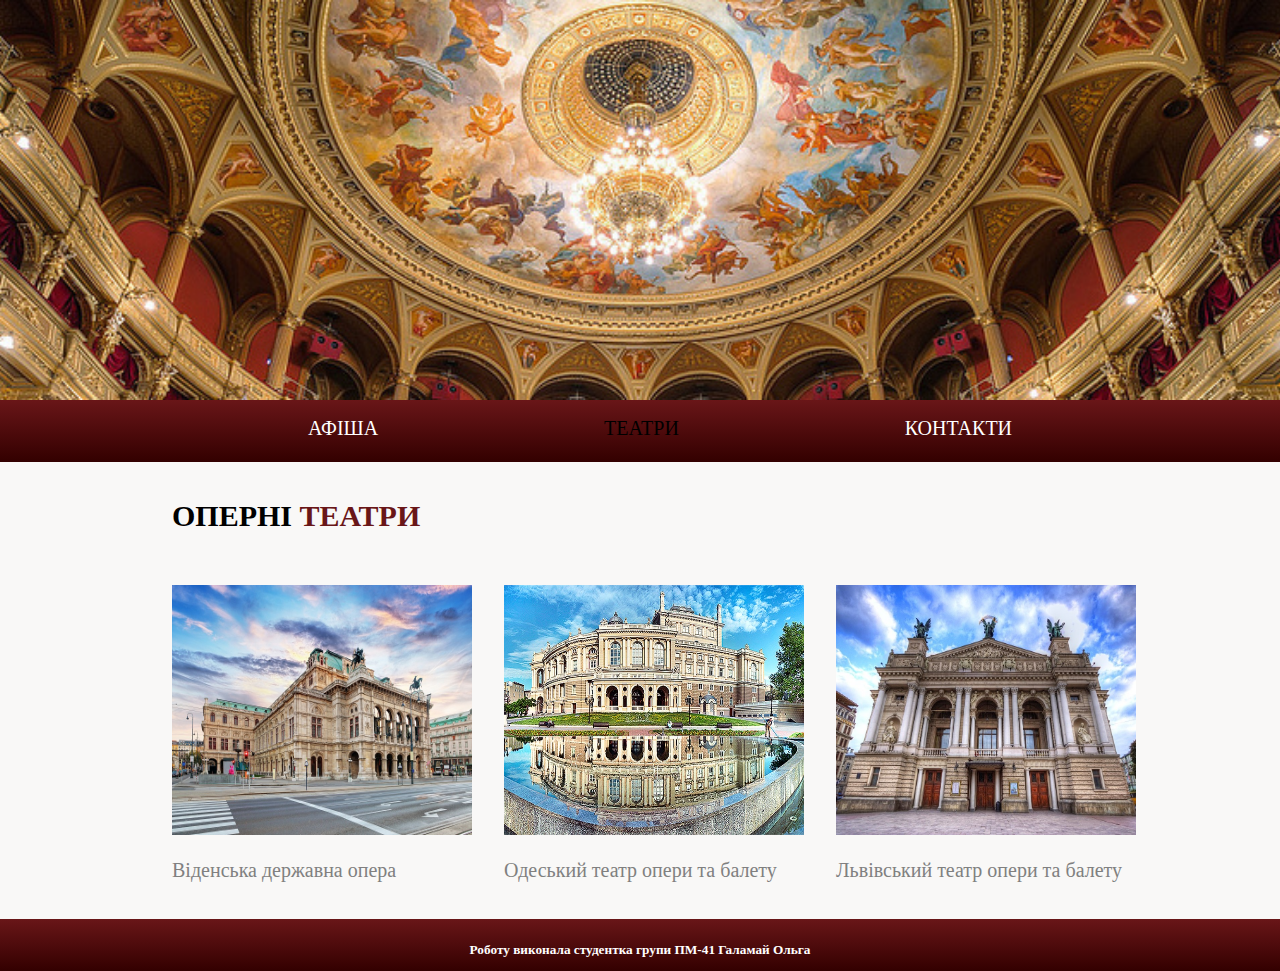
<file: lab 1 it/index.html>
<!DOCTYPE html>
<html lang="en">
<head>
    <meta charset="UTF-8">
    <link rel="stylesheet" href="css/style.css">
    <title>Document</title>  
    <style>
		
	</style> 
</head>
<body>


    <header>
        <div class='container'>
            
           
        </div>
    </header>

    <nav id='first'>
        <div class='container'>
            <ul class='menu'>

                <li>
                    <a href="indexanew.html"> афіша</a>
                </li>
                <li>
                    <a href=""> <font color='black'> театри </font> </a>
                </li>
                <li>
                    <a href="indexabout.html">контакти </a>
                </li>

            </ul>
        </div>
    </nav>



    <main id='table'>
        <div class='container'>

            <table>
                <tr>
                    <th colspan="3">
                     <h1>оперні <font color="#691618"> театри</font></h1>  
                   

                    </th>
                </tr>
                <tr valign="top">


                       <td>
                        <a href="indexlviden.html">
                           <img src="img/viden.jpg" alt="" style="width: 300px; height: 250px">
                            <p>
                               Віденська державна опера
                            </p>
                        </a>
                    </td>
                    
                    
                    <td>
                        <a href="indexodessa.html">
                         <img src="img/operodessa.jpg" alt="" style="width: 300px; height: 250px">
                     <p> Одеський театр опери та балету  </p>
                    
                    </a>
                    </td>
                    
                    <td>
                        <a href="indexlviv.html">
                           <img src="img/object_20170708_020345.jpg" alt="" style="width: 300px; height: 250px">
                            <p>
                              
                             Львівський театр опери та балету  
                            </p> 
                        </a>
                    </td>

                
                </tr>

               
            </table>
        </div>

    </main>

    <footer>
    <div class='container'>
    <h5>Роботу виконала студентка групи ПМ-41 Галамай Ольга</h5>
		</div>
    </footer>

</body>
</html>
</file>
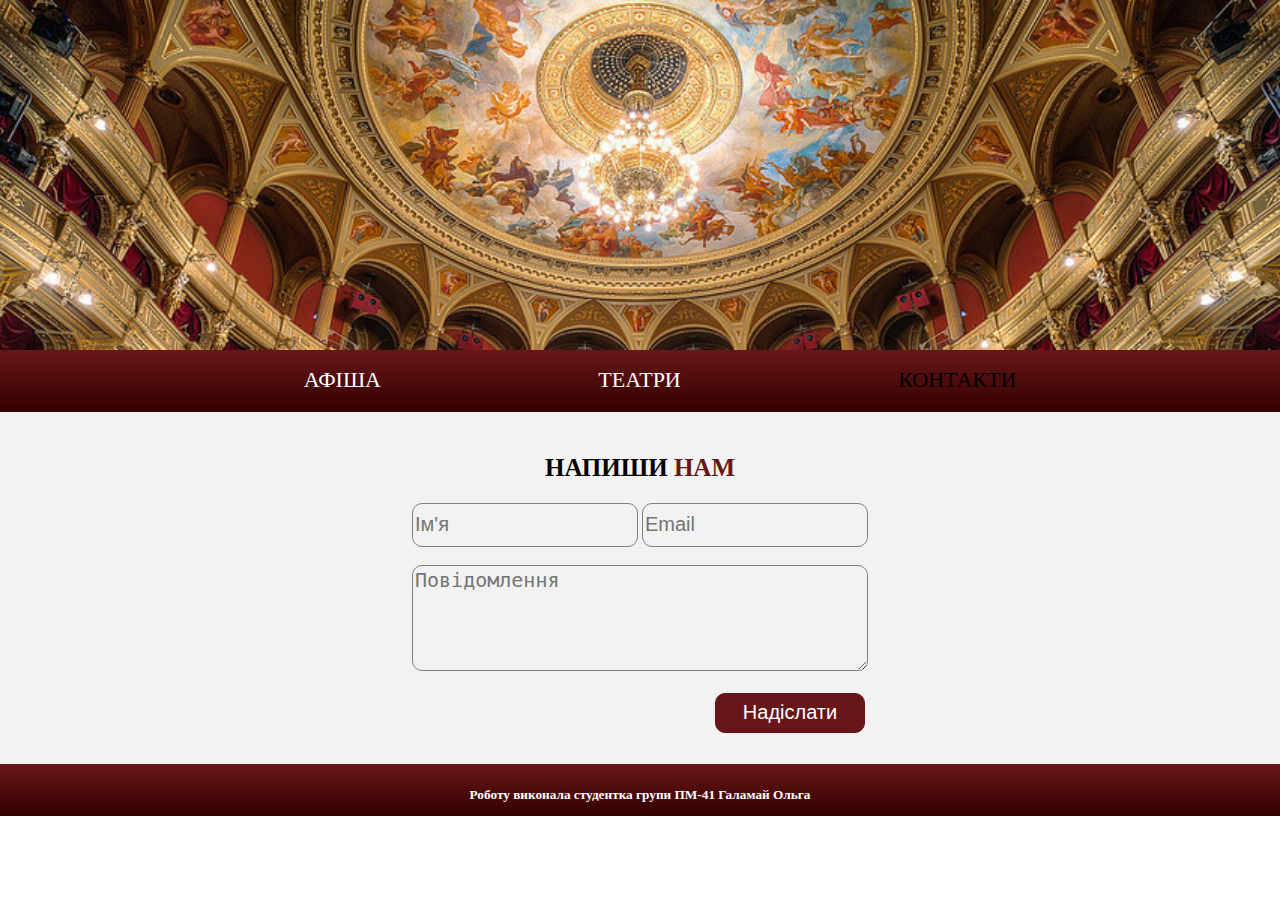
<file: lab 1 it/indexabout.html>
<!DOCTYPE html>
<html lang="en">

<head>
	<meta charset="UTF-8">
	<link rel="stylesheet" href="css/styleabout.css">
	<title>Document</title>
</head>

<body>


	<header>
		<div class='container'>


		</div>
	</header>

	<nav id='first'>
		<div class='container'>
			<ul class='menu'>

				<li>
					<a href="indexanew.html">афіша</a>
				</li>
				<li>
					<a href="index.html">
                        театри
                    </a>
				</li>
				<li>
					<a href="">
						<font color='black'>контакти</font>
					</a>
				</li>

			</ul>
		</div>
	</nav>


	<main>
		<section id='input'>
			<div class='container'>
			<div id="div2">
					<h2>
					НАПИШИ
					<font color='#691618'>НАМ</font>

				</h2>
				<div>
					<input class="name" type="text"  placeholder="Ім'я">

					<input class="name" type="text" placeholder="Email" >
					<br> <br>
					<textarea name="" id="send" placeholder="Повідомлення"></textarea>

					<br> <br>
					<input class="button" type="button" value="Надіслати">

				</div>
	
			</div>
			</div>

		</section>
	</main>
	<footer>
		<div class='container'>
			<h5>Роботу виконала студентка групи ПМ-41 Галамай Ольга</h5>
		</div>
	</footer>

</body>

</html>
</file>
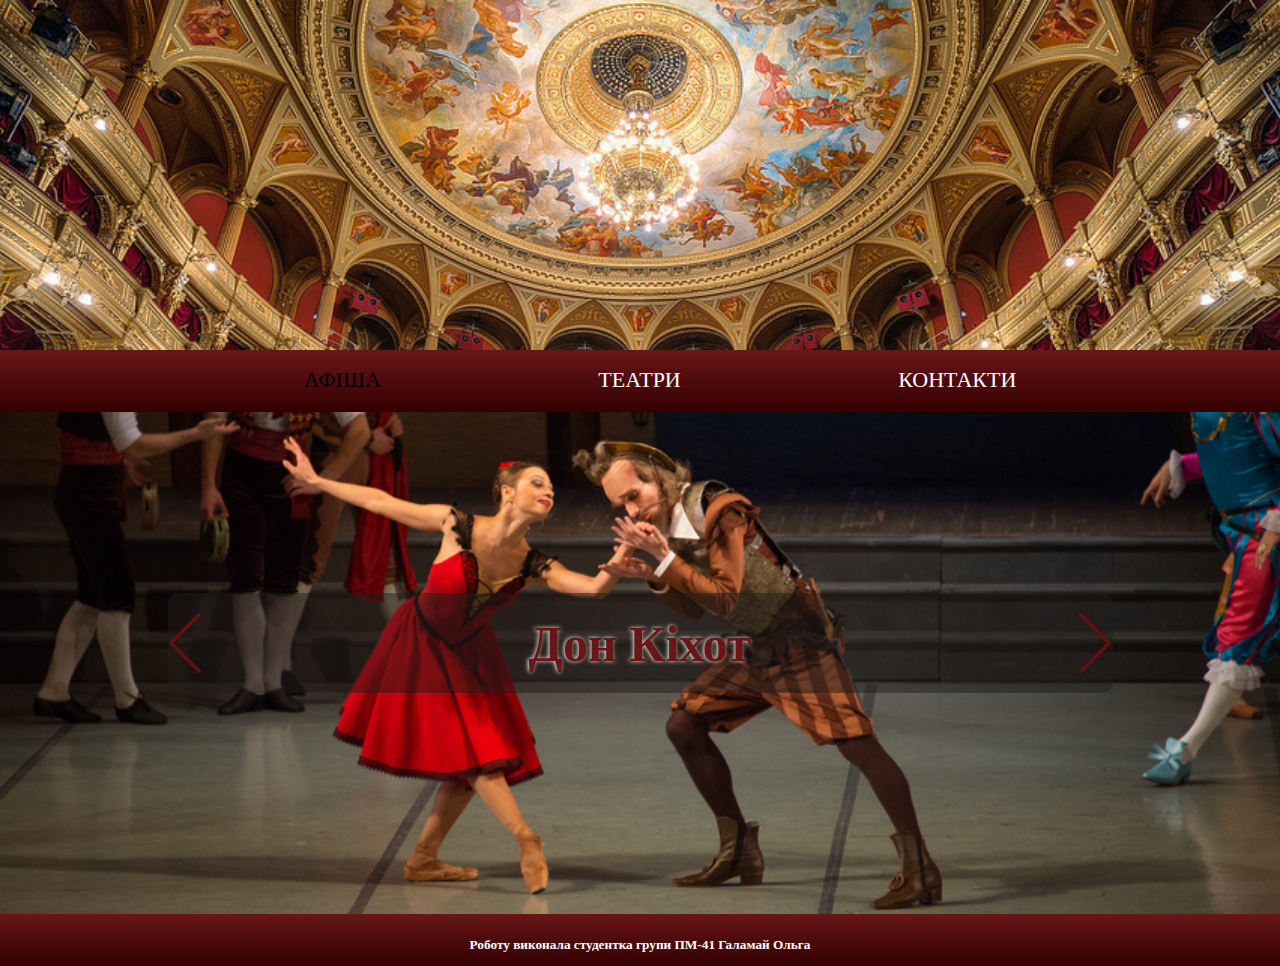
<file: lab 1 it/indexanew.html>
<!DOCTYPE html>
<html lang="en">

<head>
	<meta charset="UTF-8">
	<link rel="stylesheet" href="css/styleanew.css">
	<title>Document</title>
</head>

<body>


	<header>
		<div class='container'>


		</div>
	</header>

	<nav id='first'>
		<div class='container'>
			<ul class='menu'>

				<li>
					<a href="">
						<font color='black'>афіша </font>
					</a>
				</li>
				<li>
					<a href="index.html">
                     театри
                    </a>
				</li>
				<li>
					<a href="indexabout.html">
						контакти
					</a>
				</li>

			</ul>
		</div>
	</nav>

	<main>
		<section id='input'>
			<div id="textbg"></div>
			<div class='container'>

				<div id="div2">

					<img src="img/back.png" alt="" id="back">

					<h2 id="text">
						Дон Кіхот
					</h2>


					<img src="img/next.png" alt="" id="next">


				</div>
			</div>

		</section>
	</main>

	<footer>
		<div class='container'>
			<h5>Роботу виконала студентка групи ПМ-41 Галамай Ольга</h5>
		</div>
	</footer>
	<script src="js/main.js"></script>
</body>

</html>
</file>
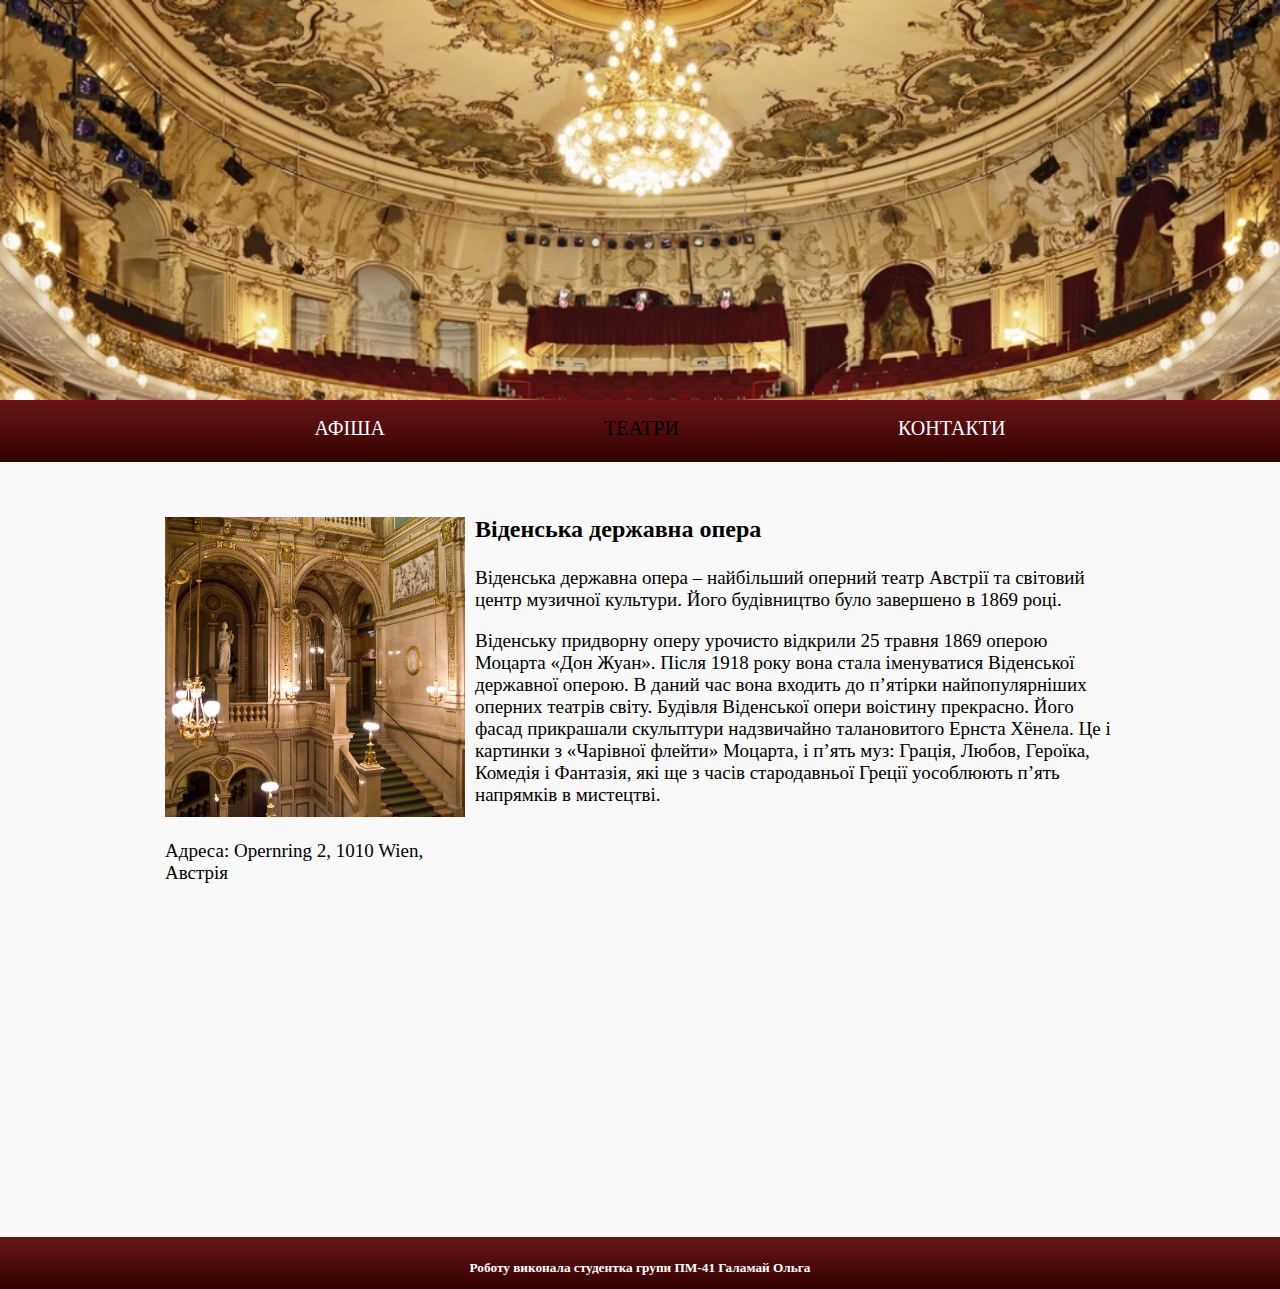
<file: lab 1 it/indexlviden.html>
<!DOCTYPE html>
<html lang="en">

<head>
	<meta charset="UTF-8">
	<link rel="stylesheet" href="css/stylelviden.css">
	<title>Document</title>
</head>

<body>


	<header>
		<div class='container'>


		</div>
	</header>

	<nav id='first'>
		<div class='container'>
			<ul class='menu'>

				<li>
					<a href="indexanew.html">афіша</a>
				</li>
				<li>
					<a href="index.html">
						<font color='black'> театри </font>
					</a>
				</li>
				<li>
					<a href="indexabout.html"> контакти</a>
				</li>
			</ul>
		</div>
	</nav>



	<main id='second'>
		<div class='container'>
			<div id="somediv">
				<div id="emblem">
					<img src="img/Viennaopera.jpg" alt="" style="height: 300px; width: 300px">
<p>Адреса: Opernring 2, 1010 Wien, Австрія</p>
				</div>

				<div id="text">

					<h3>Віденська державна опера</h3>
					<p>
						Віденська державна опера – найбільший оперний театр Австрії та світовий центр музичної культури. Його будівництво було завершено в 1869 році. 

					</p>
					<p>

						Віденську придворну оперу урочисто відкрили 25 травня 1869 оперою Моцарта «Дон Жуан». Після 1918 року вона стала іменуватися Віденської державної оперою. В даний час вона входить до п’ятірки найпопулярніших оперних театрів світу. Будівля Віденської опери воістину прекрасно. Його фасад прикрашали скульптури надзвичайно талановитого Ернста Хёнела. Це і картинки з «Чарівної флейти» Моцарта, і п’ять муз: Грація, Любов, Героїка, Комедія і Фантазія, які ще з часів стародавньої Греції уособлюють п’ять напрямків в мистецтві.
					</p>

				</div>

			</div>
		<iframe src="https://www.google.com/maps/embed?pb=!1m18!1m12!1m3!1d1754.7459682645322!2d16.36814242479443!3d48.2033494947228!2m3!1f0!2f0!3f0!3m2!1i1024!2i768!4f13.1!3m3!1m2!1s0x476d079c861dbfd5%3A0xfd59268d25377d56!2z0JLRltC00LXQvdGB0YzQutCwINC00LXRgNC20LDQstC90LAg0L7Qv9C10YDQsA!5e0!3m2!1suk!2sua!4v1522500731722" width="950" height="300" frameborder="0" style="border:0" allowfullscreen></iframe>

		
		</div>

	</main>

	<footer>
		<div class='container'>
			<h5>Роботу виконала студентка групи ПМ-41 Галамай Ольга</h5>
		</div>
	</footer>

</body>

</html>
</file>
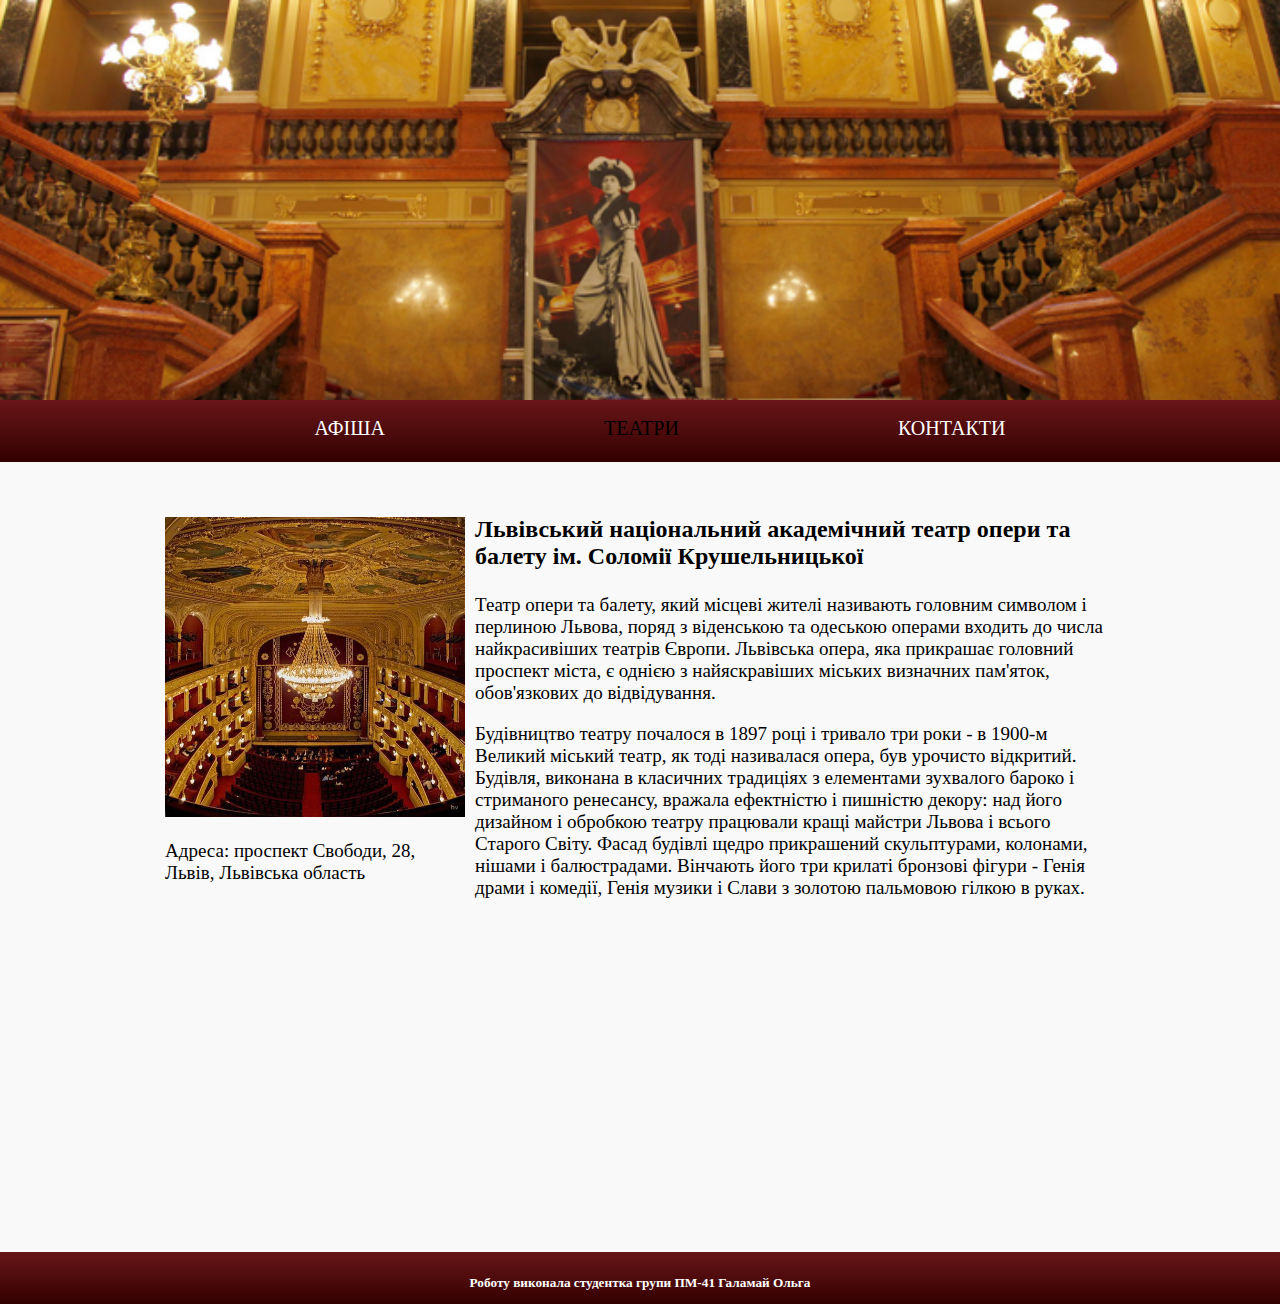
<file: lab 1 it/indexlviv.html>
<!DOCTYPE html>
<html lang="en">

<head>
	<meta charset="UTF-8">
	<link rel="stylesheet" href="css/stylelviv.css">
	<title>Document</title>
</head>

<body>


	<header>
		<div class='container'>


		</div>
	</header>

	<nav id='first'>
		<div class='container'>
			<ul class='menu'>

				<li>
					<a href="indexanew.html">афіша</a>
				</li>
				<li>
					<a href="index.html">
						<font color='black'> театри </font>
					</a>
				</li>
				<li>
					<a href="indexabout.html"> контакти</a>
				</li>
			</ul>
		</div>
	</nav>



	<main id='second'>
		<div class='container'>
			<div id="somediv">
				<div id="emblem">
					<img src="img/operalviv.jpg" alt="" style="height: 300px; width: 300px">
<p>Адреса: проспект Свободи, 28, Львів, Львівська область</p>
				</div>

				<div id="text">

					<h3>Львівський національний академічний театр опери та балету ім. Соломії Крушельницької</h3>
					<p>
						Театр опери та балету, який місцеві жителі називають головним символом і перлиною Львова, поряд з віденською та одеською операми входить до числа найкрасивіших театрів Європи. Львівська опера, яка прикрашає головний проспект міста, є однією з найяскравіших міських визначних пам'яток, обов'язкових до відвідування. 

					</p>
					<p>

						Будівництво театру почалося в 1897 році і тривало три роки - в 1900-м Великий міський театр, як тоді називалася опера, був урочисто відкритий. Будівля, виконана в класичних традиціях з елементами зухвалого бароко і стриманого ренесансу, вражала ефектністю і пишністю декору: над його дизайном і обробкою театру працювали кращі майстри Львова і всього Старого Світу. Фасад будівлі щедро прикрашений скульптурами, колонами, нішами і балюстрадами. Вінчають його три крилаті бронзові фігури - Генія драми і комедії, Генія музики і Слави з золотою пальмовою гілкою в руках.
					</p>

				</div>

			</div>
			<iframe src="https://www.google.com/maps/embed?pb=!1m18!1m12!1m3!1d1455.36870588591!2d24.025446666456094!3d49.84423144202528!2m3!1f0!2f0!3f0!3m2!1i1024!2i768!4f13.1!3m3!1m2!1s0x473add72f9bc6a89%3A0xf9783fecb4fecf1f![base64]!5e0!3m2!1suk!2sua!4v1522497334910" width="950" height="300"  frameborder="0" style="border:0" allowfullscreen></iframe>

		
		</div>

	</main>

	<footer>
		<div class='container'>
			<h5>Роботу виконала студентка групи ПМ-41 Галамай Ольга</h5>
		</div>
	</footer>

</body>

</html>
</file>
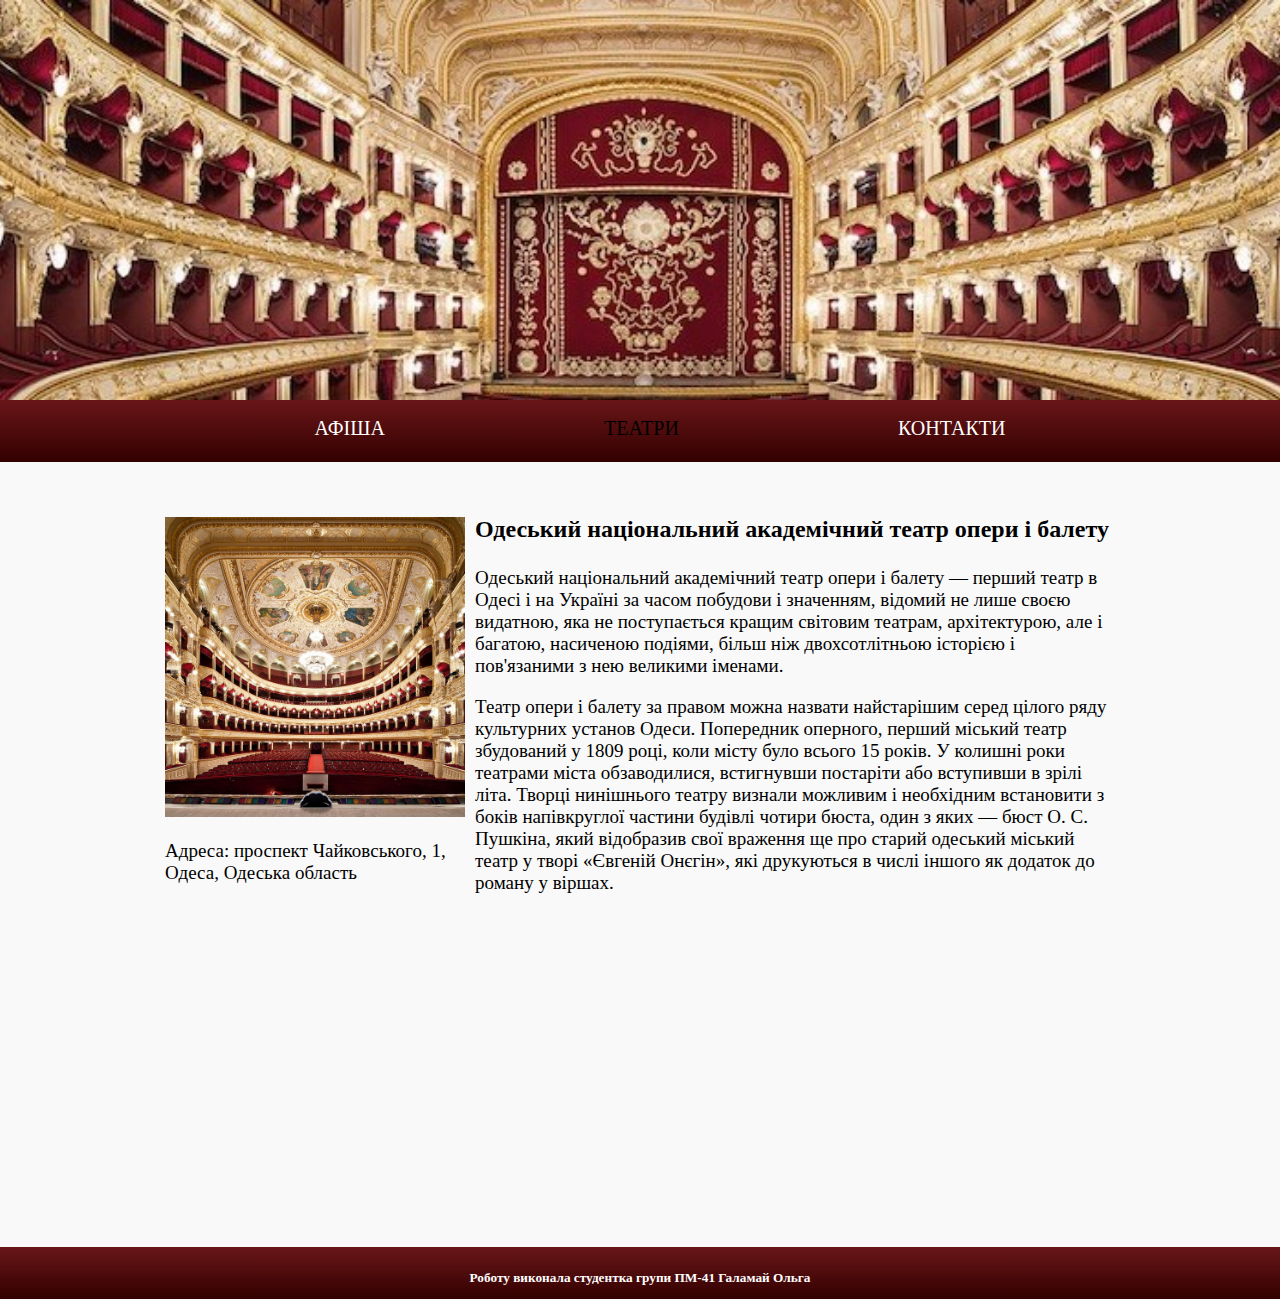
<file: lab 1 it/indexodessa.html>
<!DOCTYPE html>
<html lang="en">

<head>
	<meta charset="UTF-8">
	<link rel="stylesheet" href="css/styleodessa.css">
	<title>Document</title>
</head>

<body>


	<header>
		<div class='container'>


		</div>
	</header>

	<nav id='first'>
		<div class='container'>
			<ul class='menu'>

				<li>
					<a href="indexanew.html">афіша</a>
				</li>
				<li>
					<a href="index.html">
						<font color='black'> театри </font>
					</a>
				</li>
				<li>
					<a href="indexabout.html"> контакти</a>
				</li>
			</ul>
		</div>
	</nav>



	<main id='second'>
		<div class='container'>
			<div id="somediv">
				<div id="emblem">
					<img src="img/711997.jpg" alt="" style="height: 300px; width: 300px">
					<p>Адреса: проспект Чайковського, 1, Одеса, Одеська область</p>

				</div>

				<div id="text">

					<h3>Одеський національний академічний театр опери і балету</h3>
					<p>
					Одеський національний академічний театр опери і балету — перший театр в Одесі і на Україні за часом побудови і значенням, відомий не лише своєю видатною, яка не поступається кращим світовим театрам, архітектурою, але і багатою, насиченою подіями, більш ніж двохсотлітньою історією і пов'язаними з нею великими іменами.

					</p>
					<p>
						Театр опери і балету за правом можна назвати найстарішим серед цілого ряду культурних установ Одеси. Попередник оперного, перший міський театр збудований у 1809 році, коли місту було всього 15 років. У колишні роки театрами міста обзаводилися, встигнувши постаріти або вступивши в зрілі літа. Творці нинішнього театру визнали можливим і необхідним встановити з боків напівкруглої частини будівлі чотири бюста, один з яких — бюст О. С. Пушкіна, який відобразив свої враження ще про старий одеський міський театр у творі «Євгеній Онєгін», які друкуються в числі іншого як додаток до роману у віршах.
					</p>

				</div>

			</div>

			<iframe src="https://www.google.com/maps/embed?pb=!1m18!1m12!1m3!1d2747.1431065822744!2d30.738990715591875!3d46.485478679126295!2m3!1f0!2f0!3f0!3m2!1i1024!2i768!4f13.1!3m3!1m2!1s0x40c631985b45cb0b%3A0x6e315e968e5b2a42!2z0J7QtNC10YHRjNC60LjQuSDQvdCw0YbRltC-0L3QsNC70YzQvdC40Lkg0LDQutCw0LTQtdC80ZbRh9C90LjQuSDRgtC10LDRgtGAINC-0L_QtdGA0Lgg0YLQsCDQsdCw0LvQtdGC0YM!5e0!3m2!1suk!2sua!4v1520861500083" width="1000" height="300" frameborder="0" style="border:0; "></iframe>
		</div>

	</main>

	<footer>
		<div class='container'>
			<h5>Роботу виконала студентка групи ПМ-41 Галамай Ольга</h5>
		</div>
	</footer>

</body>

</html>
</file>
<file: lab 1 it/css/style.css>
body {
    font-family: Corier;
    font-variant: normal;
    font-weight: normal;
    padding: 0;
    margin: 0;
    display: block;

}

.container {
    width: 970px;
    margin: auto;
}

header {
    background: url(../img/opera8.jpg) no-repeat center top /cover;
    height: 400px;

}

#first {
   	 background: linear-gradient(to bottom, #691618 0%, #330000 100%);
    height: 60px;
    padding: 1px;

}

.menu {
    display: flex;
	justify-content: space-around
}

.menu li {
    float: left;
    display: block;
   
}

.menu a {
    color: white;
    text-decoration: none;
    text-transform: uppercase;
    font-size: 20px;
}

.menu a :hover {
    color: black
}

#table {
    background-color: #f9f8f7;
    height: auto;


}

table,
tr,
th,
td { 
    border: 2px solid #f9f8f7;
    border-collapse: collapse;
}

th,
td {
    padding: 15px;
}

h1 {
    float: left;
    color: black;
    text-decoration: none;
    text-transform: uppercase;
    font-size: 30px;
}

a {
    text-decoration: none;
}

p {
    color: grey;
    font-size: 20px;
}

p:hover {

    color: #691618;
}

footer {
	padding: 1px;
	 background: linear-gradient(to bottom, #691618 0%, #330000 100%);
    height: 50px;
}
h5 {
    color: white;
    text-align: center;   
}
</file>
<file: lab 1 it/css/styleabout.css>
body {
    font-family: Corier;
    font-variant: normal;
    font-weight: normal;
    padding: 0;
    margin: 0;
    display: block;

}

.container {
    width: 970px;
    margin: auto;
}

header {
    background: url(../img/opera8.jpg) no-repeat center top /cover;


    height: 350px;

}

#first {
    	 background: linear-gradient(to bottom, #691618 0%, #330000 100%);
    height: 60px;
    padding: 1px;

}

 .menu {
display: flex;
	justify-content: space-around;
}

.menu li {
    float: left;
    display: block;

}

.menu a {
    color: white;
    text-decoration: none;
    text-transform: uppercase;
    font-size: 22px;
}

.menu a :hover {
    color: black
}


h2 {
	padding-top: 20px;
    font-size: 25px;
}

#input {
    background-color: #f2f2f2;
    padding: 1px;
    height: 350px;
}
#div2{
	text-align: center
}

.name {
    background: #f2f2f2;
    border: 1px solid gray;
    height: 40px;
    font-size: 20px;
	border-radius: 10px;
	width: 220px;
}

#send {
    background: #f2f2f2;
    border: 1px solid gray;
    height: 100px;
	width: 450px;
    font-size: 20px;
	border-radius: 10px;
}

.button {
    background:#691618;
    border: 1px solid #691618;
    height: 40px;
    float: right;
	border-radius: 10px;
    width: 150px;
    color:#ffffff;
    font-size: 20px;
	margin-right: 260px
}

footer {
	padding: 1px;
   	 background: linear-gradient(to bottom, #691618 0%, #330000 100%);
    height: 50px;
   

}
h5 {
    color: white;
    text-align: center;   
}
</file>
<file: lab 1 it/css/styleanew.css>
body {
	font-family: Corier;
	font-variant: normal;
	font-weight: normal;
	padding: 0;
	margin: 0;
	display: block;

}

.container {
	width: 970px;
	margin: auto;
}

header {
	background: url(../img/opera8.jpg) no-repeat center top /cover;


	height: 350px;

}

#first {
 background: linear-gradient(to bottom, #691618 0%, #330000 100%);
	height: 60px;
	padding: 1px;

}

.menu {
	display: flex;
	justify-content: space-around;
}

.menu li {
	float: left;
	display: block;

}

.menu a {
	color: white;
	text-decoration: none;
	text-transform: uppercase;
	font-size: 22px;
}

.menu a :hover {
	color: black
}


h2 {
	padding-top: 20px;
	font-size: 25px;
}

#input {
	background-color: #f2f2f2;
	padding: 1px;
	height: 500px;
	background: url(../img/donkihot.jpg) no-repeat center top /cover;


}

#div2 {
	text-align: center;
	display: flex;
	height: 350px;
	justify-content: space-between;

}

#textbg {
	position: relative;
	top: 180px;
	background-color: rgba(32, 28, 25, 0.5);
	border: 0px solid rgba(32, 28, 25, 0.5);
	border-radius: 10px;
	height: 100px;
	width: 945px;
	margin: 0 auto;
}

#text {
	position: relative;
	top: 40px;
	font-size: 50px;
	font-weight: bolder;
	color:  #691618;
text-shadow:-1px 0px 4px #f2f2e5;

}


#back, #next  {
	padding-top: 100px;
	height: 60px;
	position: relative;
	z-index: 20
}





footer {
	padding: 1px;
	 background: linear-gradient(to bottom, #691618 0%, #330000 100%);
	height: 50px;


}

h5 {
	color: white;
	text-align: center;
}
</file>
<file: lab 1 it/css/stylelviden.css>
body {
	font-family: Corier;
	font-variant: normal;
	font-weight: normal;
	padding: 0;
	margin: 0;
	display: block;

}

.container {
	width: 950px;
	margin: auto;
}

header {
	background: url(../img/viannatheatre1.jpg) no-repeat center top / cover;

	height: 400px;

}

#first {
		 background: linear-gradient(to bottom, #691618 0%, #330000 100%);
	height: 60px;
	padding: 1px;

}

.menu {

	display: flex;
	justify-content: space-around;

}

.menu li {
	float: left;
	display: block;
}

.menu a {
	color: white;
	text-decoration: none;
	text-transform: uppercase;
	font-size: 20px;
}

.menu a :hover {
	color: black
}

#second {
	background-color: #f9f9f9;
	height: auto;
	padding: 30px;

}
#somediv{
	display: flex;
	flex-direction: row;
}

#text{
	padding-left: 10px;

}

#emblem {
	padding-top: 25px
}

h3 {
	padding-top: -10px;
	color: black;
	font-size: 24px;
}

.tableintable {
	text-align: center;
	padding: 14px;

}

a {
	text-decoration: none;
}

p {
	color: black;
	font-size: 19px;
}


footer {
	padding: 1px;
		 background: linear-gradient(to bottom, #691618 0%, #330000 100%);
	height: 50px;
}

h5 {
	color: white;
	text-align: center;

}
</file>
<file: lab 1 it/css/stylelviv.css>
body {
	font-family: Corier;
	font-variant: normal;
	font-weight: normal;
	padding: 0;
	margin: 0;
	display: block;

}

.container {
	width: 950px;
	margin: auto;
}

header {
	background: url(../img/operalvivback.png) no-repeat center top / cover;

	height: 400px;

}

#first {
	 background: linear-gradient(to bottom, #691618 0%, #330000 100%);
	height: 60px;
	padding: 1px;

}

.menu {

	display: flex;
	justify-content: space-around;

}

.menu li {
	float: left;
	display: block;
}

.menu a {
	color: white;
	text-decoration: none;
	text-transform: uppercase;
	font-size: 20px;
}

.menu a :hover {
	color: black
}

#second {
	background-color: #f9f9f9;
	height: auto;
	padding: 30px;

}
#somediv{
	display: flex;
	flex-direction: row;
}

#text{
	padding-left: 10px;

}

#emblem {
	padding-top: 25px
}

h3 {
	padding-top: -10px;
	color: black;
	font-size: 24px;
}

.tableintable {
	text-align: center;
	padding: 14px;

}

a {
	text-decoration: none;
}

p {
	color: black;
	font-size: 19px;
}


footer {
	padding: 1px;
		 background: linear-gradient(to bottom, #691618 0%, #330000 100%);
	height: 50px;
}

h5 {
	color: white;
	text-align: center;

}
</file>
<file: lab 1 it/css/styleodessa.css>
body {
	font-family: Corier;
	font-variant: normal;
	font-weight: normal;
	padding: 0;
	margin: 0;
	display: block;

}

.container {
	width: 950px;
	margin: auto;
}

header {
	background: url(../img/opera5.jpg) no-repeat center top / cover;

	height: 400px;

}

#first {
	 background: linear-gradient(to bottom, #691618 0%, #330000 100%);
	height: 60px;
	padding: 1px;

}

.menu {

	display: flex;
	justify-content: space-around;

}

.menu li {
	float: left;
	display: block;
}

.menu a {
	color: white;
	text-decoration: none;
	text-transform: uppercase;
	font-size: 20px;
}

.menu a :hover {
	color: black
}

#second {
	background-color: #f9f9f9;
	height: auto;
	padding: 30px;

}
#somediv{
	display: flex;
	flex-direction: row;
}

#text{
	padding-left: 10px;

}

#emblem {
	padding-top: 25px
}

h3 {
	padding-top: -10px;
	color: black;
	font-size: 24px;
}

.tableintable {
	text-align: center;
	padding: 14px;

}

a {
	text-decoration: none;
}

p {
	color: black;
	font-size: 19px;
}


footer {
	padding: 1px;
		 background: linear-gradient(to bottom, #691618 0%, #330000 100%);
	height: 50px;
}

h5 {
	color: white;
	text-align: center;

}
</file>
